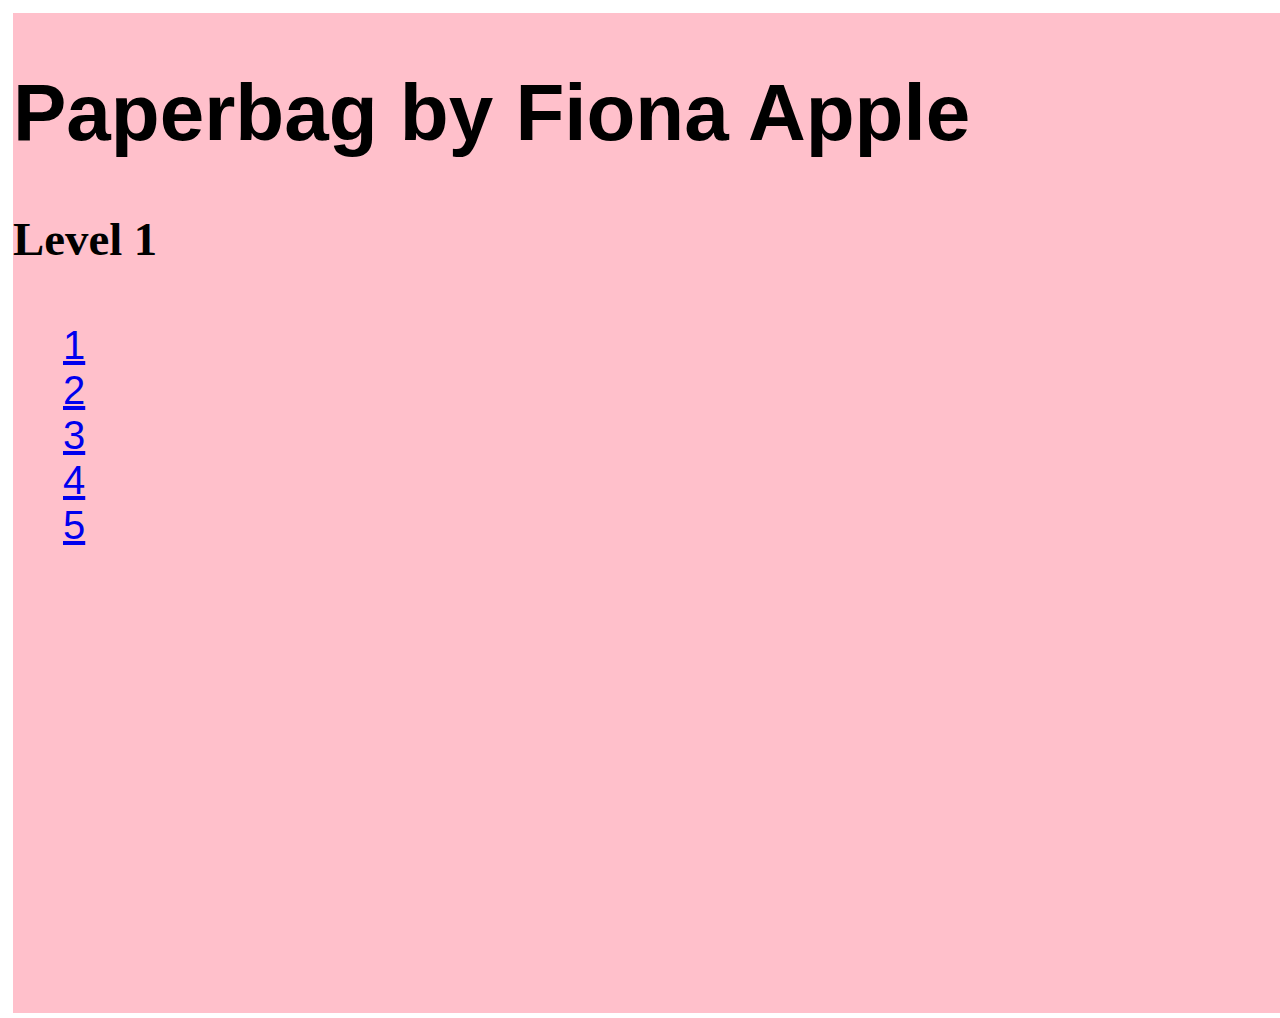
<file: index.html>
<!DOCTYPE html>
<html lang="en" dir="ltr">

<head>
  <meta charset="utf-8">
  <link rel="stylesheet" type="text/css" href="index.css">
  <title>Index File Page</title>
</head>

<body>
  <div class="design">

    <h1>Paperbag by Fiona Apple</h1>
    <h3 id="black">Level 1</h3>
    <div id="space">
      <a href="poetryone.html">1</a>
      <br>
      <a href="poetrytwo.html">2</a>
      <br>
      <a href="poetrythree.html">3</a>
      <br>
      <a href="poetryfour.html">4</a>
      <br>
      <a href="poetryfive.html">5</a>
    </div>
  </div>
</body>

</html>
</file>
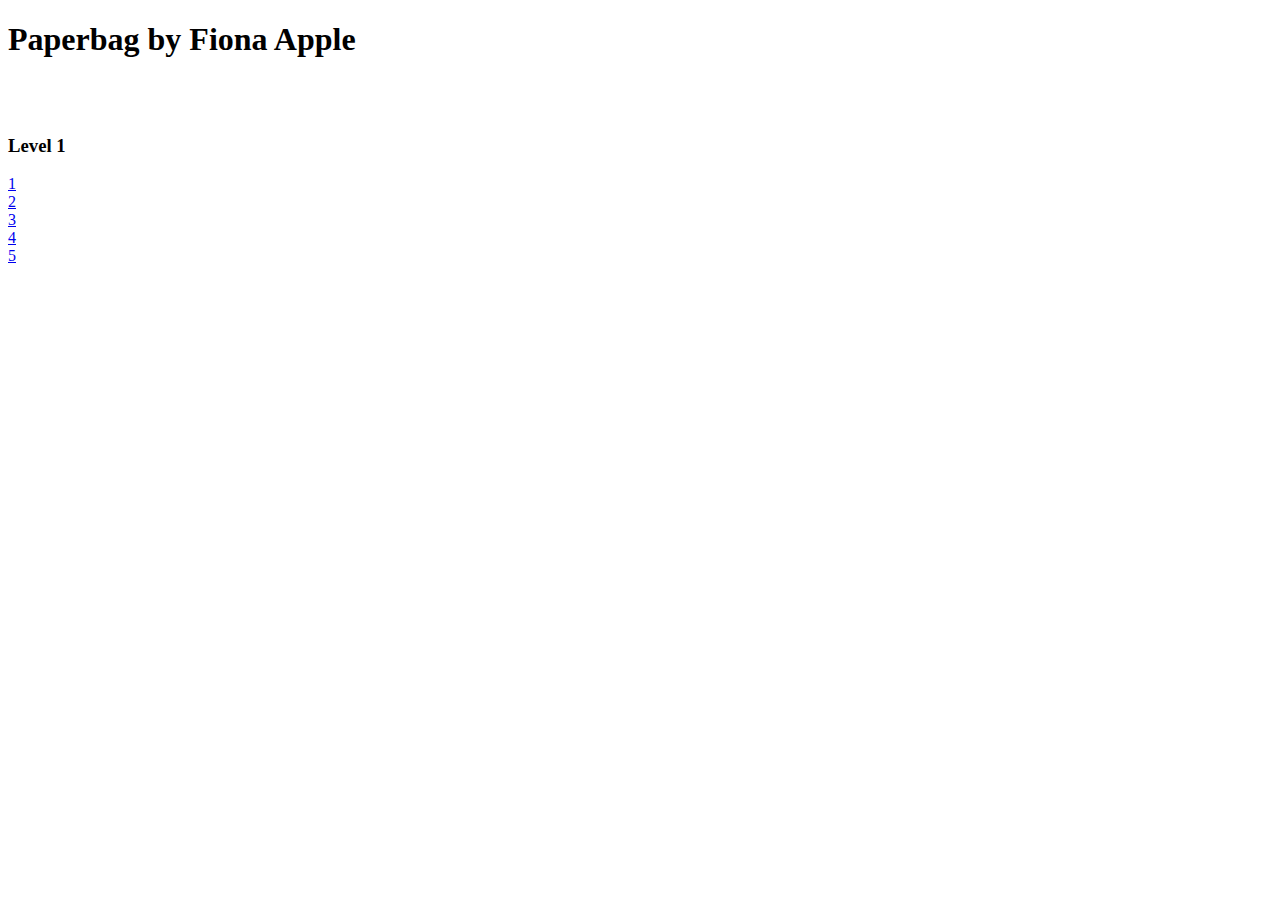
<file: indexfile.html>
<!DOCTYPE html>
<html lang="en" dir="ltr">
  <head>
    <meta charset="utf-8">
  
    <title>Index File Page</title>
  </head>
  <body class="design">
    <h1>Paperbag by Fiona Apple</h1>
    <br>
    <br>
    <h3>Level 1</h3>
    <p>
       <a href="poetryone.html">1</a>
      <br>
       <a href="poetrytwo.html">2</a>
      <br>
       <a href="poetrythree.html">3</a>
      <br>
       <a href="poetryfour.html">4</a>
      <br>
       <a href="poetryfive.html">5</a>

  </body>
</html>
</file>
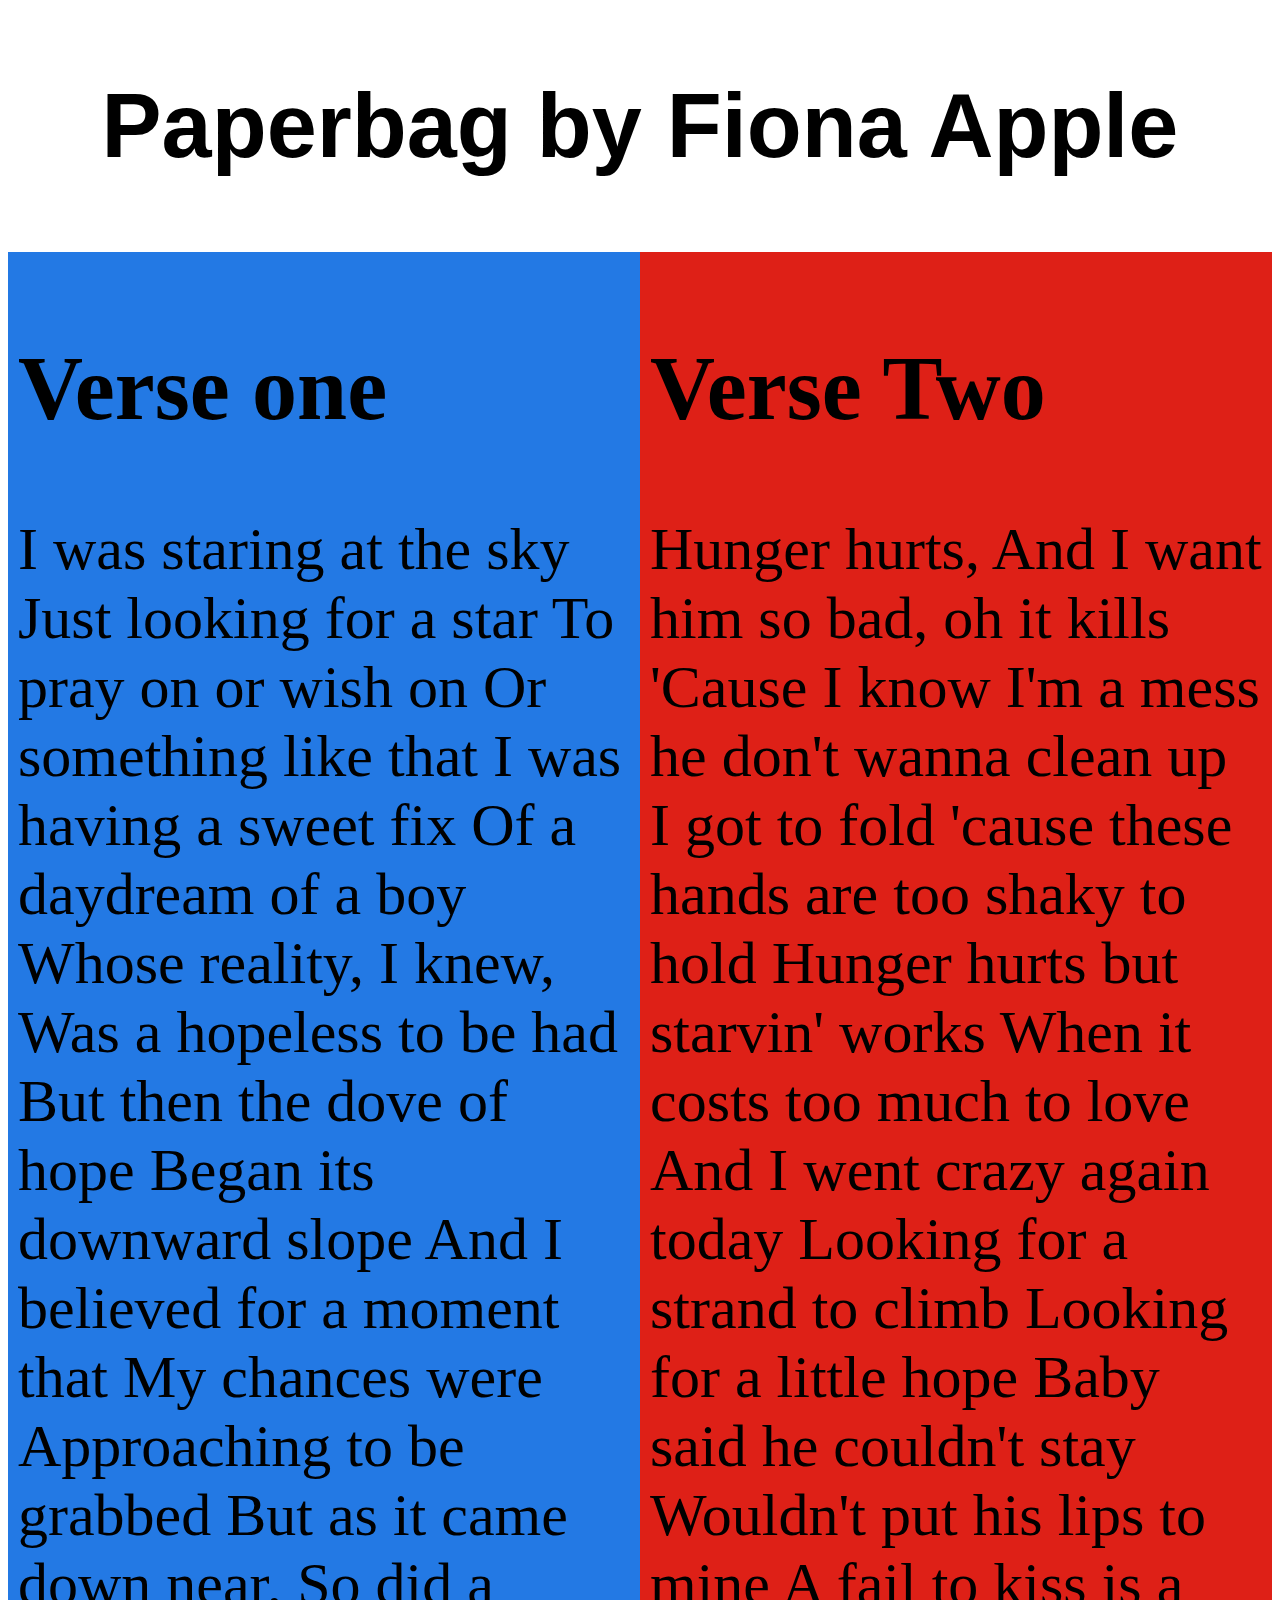
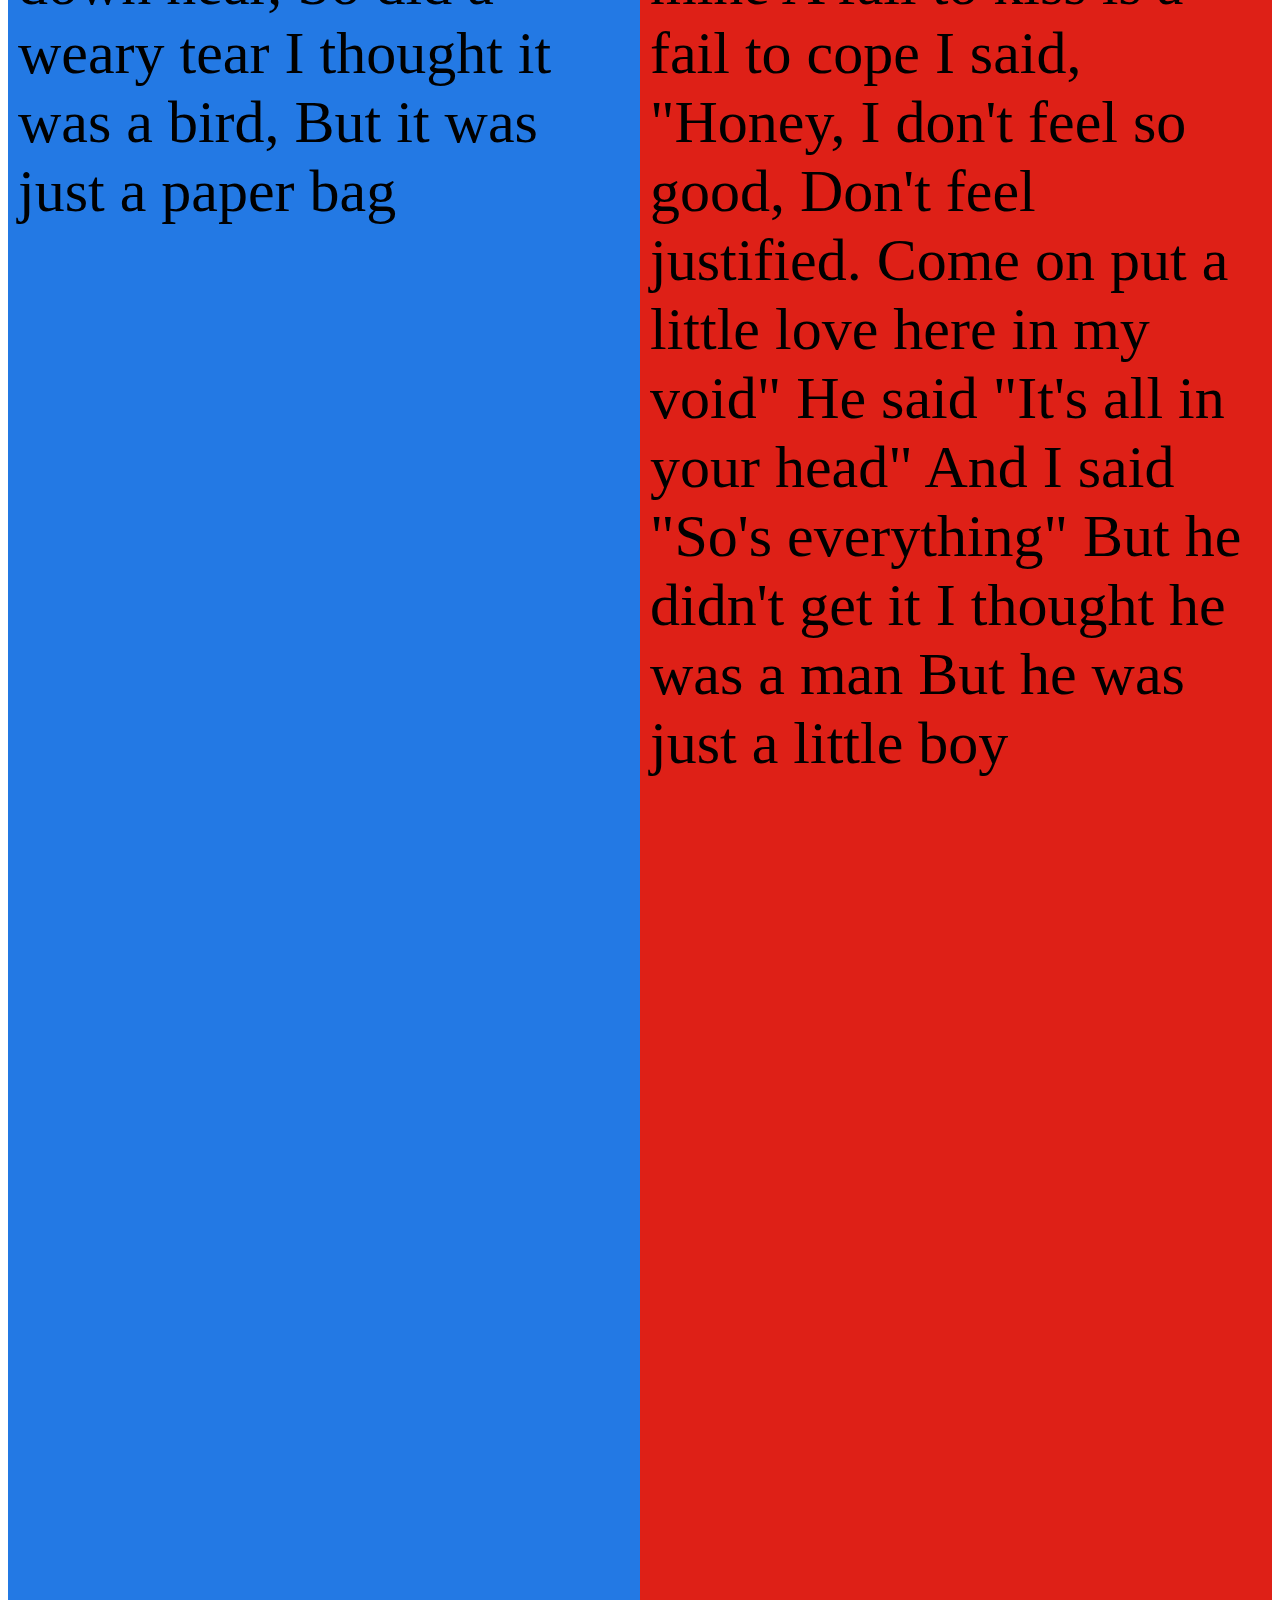
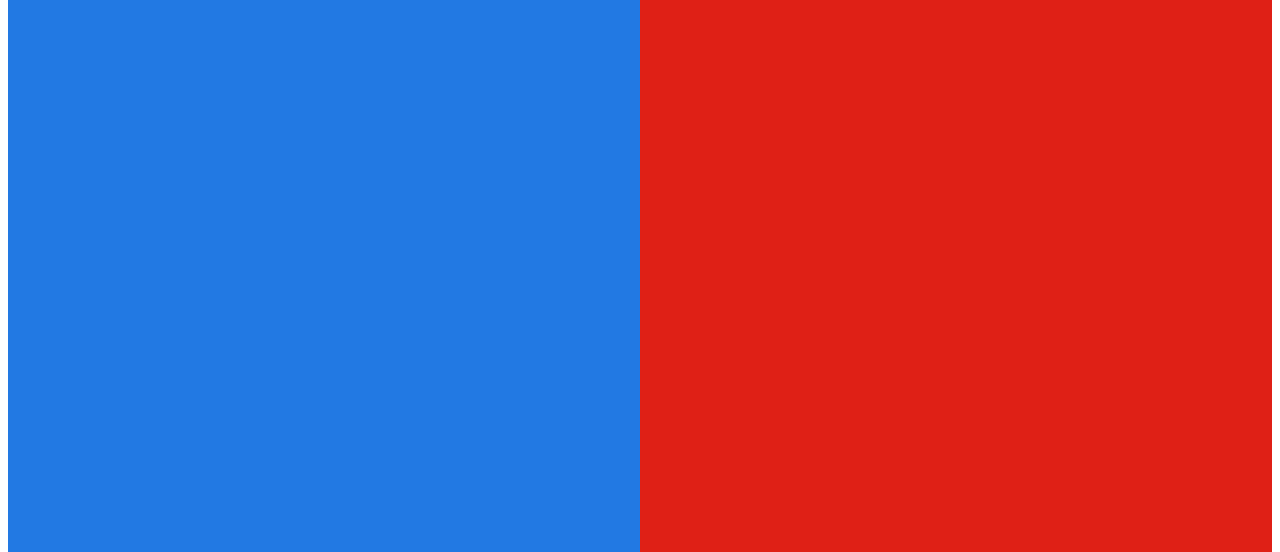
<file: poetryfive.html>
<!DOCTYPE html>
<html lang="en" dir="ltr">

<head>
  <meta charset="utf-8">
  <link rel="stylesheet" type="text/css" href="versionfive.css">
  <title>poetry five</title>
</head>

</head>
<body>

<h2 id="change">Paperbag by Fiona Apple</h2>

<div class="row">
  <div class="column">
    <h2>Verse one</h2>
    <p>  I was staring at the sky
  Just looking for a star
  To pray on or wish on
  Or something like that
  I was having a sweet fix
  Of a daydream of a boy
  Whose reality, I knew,
  Was a hopeless to be had
  But then the dove of hope
  Began its downward slope
  And I believed for a moment that
  My chances were
  Approaching to be grabbed
  But as it came down near,
  So did a weary tear
  I thought it was a bird,
  But it was just a paper bag</p>
  </div>
  <div class="column" id='hue'>
    <h2>Verse Two</h2>
    <p>Hunger hurts,
  And I want him so bad, oh it kills
  'Cause I know I'm a mess he don't wanna clean up
  I got to fold 'cause these hands are too shaky to hold
  Hunger hurts but starvin' works
  When it costs too much to love
  And I went crazy again today
  Looking for a strand to climb
  Looking for a little hope
  Baby said he couldn't stay
  Wouldn't put his lips to mine
  A fail to kiss is a fail to cope
  I said, "Honey, I don't feel so good,
  Don't feel justified.
  Come on put a little love here in my void"
  He said "It's all in your head"
  And I said "So's everything"
  But he didn't get it
  I thought he was a man
  But he was just a little boy</p>
  </div>
</div>

</body>
</html>
</file>
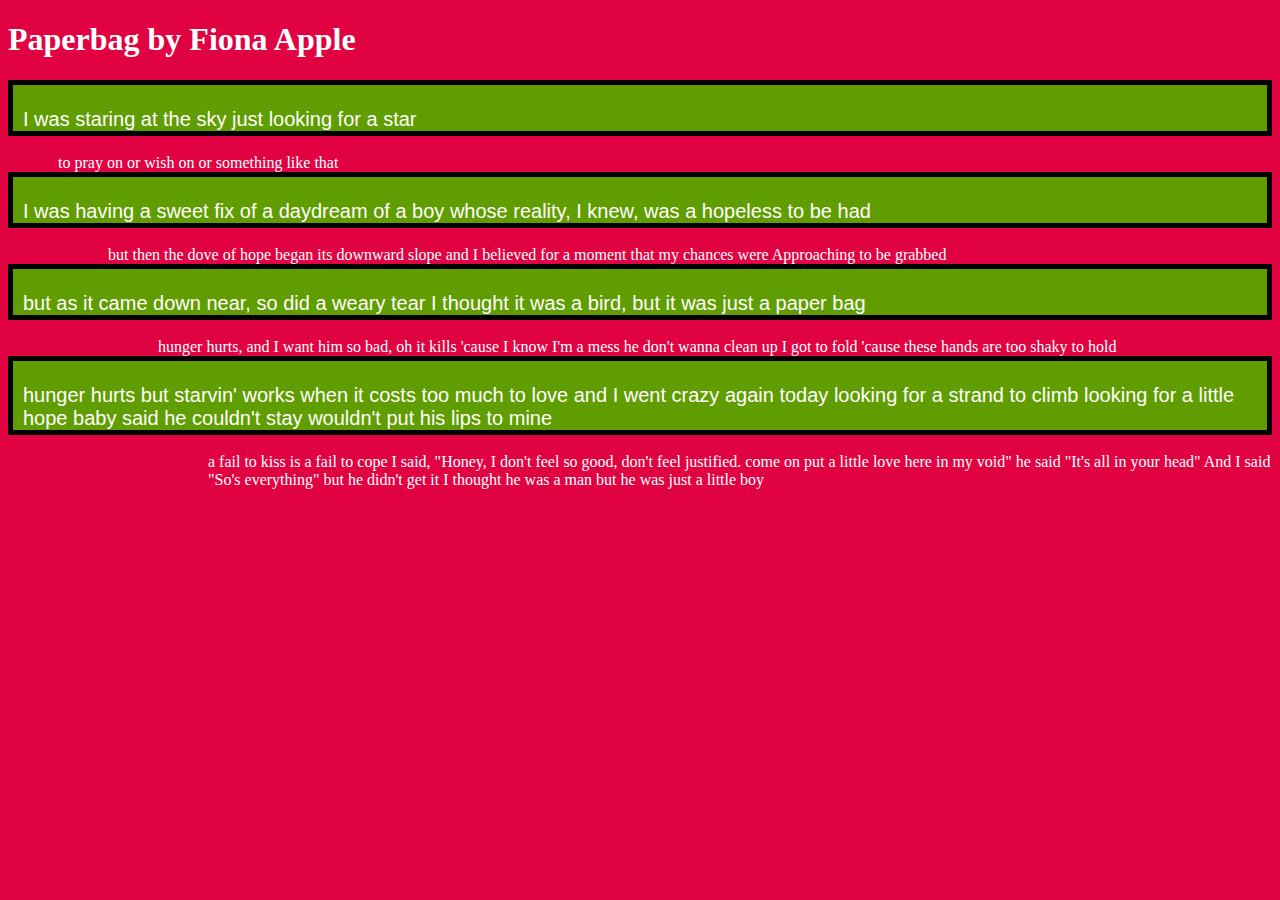
<file: poetryfour.html>
<!DOCTYPE html>
<html lang="en" dir="ltr">

<head>
  <meta charset="utf-8">
  <link rel="stylesheet" type="text/css" href="versionfour.css">
  <title>poetry four</title>
</head>

<body>
  <p>
  <h1>Paperbag by Fiona Apple</h1>
  </p>

  <p>
  <div class="change">
    <br>
  I was staring at the sky
  just looking for a star
    </br>
  </div>

  <div id="shift">
    <br>
  to pray on or wish on
  or something like that
    </br>
  </div>

  <div class="change">
    <br>
  I was having a sweet fix
  of a daydream of a boy
  whose reality, I knew,
  was a hopeless to be had
    </br>
  </div>

  <div id="secondshift">
    <br>
  but then the dove of hope
  began its downward slope
  and I believed for a moment that
  my chances were
  Approaching to be grabbed
    </br>
  </div>

  <div class="change">
    <br>
  but as it came down near,
  so did a weary tear
  I thought it was a bird,
  but it was just a paper bag
    </br>
  </div>

  <div id="thirdshift">
    <br>
  hunger hurts,
  and I want him so bad, oh it kills
  'cause I know I'm a mess he don't wanna clean up
  I got to fold 'cause these hands are too shaky to hold
    </br>
  </div>

  <div class="change">
    <br>
  hunger hurts but starvin' works
  when it costs too much to love
  and I went crazy again today
  looking for a strand to climb
  looking for a little hope
  baby said he couldn't stay
  wouldn't put his lips to mine
    </br>
  </div>

  <div id="fourthshift">
    <br>
  a fail to kiss is a fail to cope
  I said, "Honey, I don't feel so good,
  don't feel justified.
  come on put a little love here in my void"
  he said "It's all in your head"
  And I said "So's everything"
  but he didn't get it
  I thought he was a man
  but he was just a little boy
    </br>
  </div>

  </p>

</body>

</html>
</file>
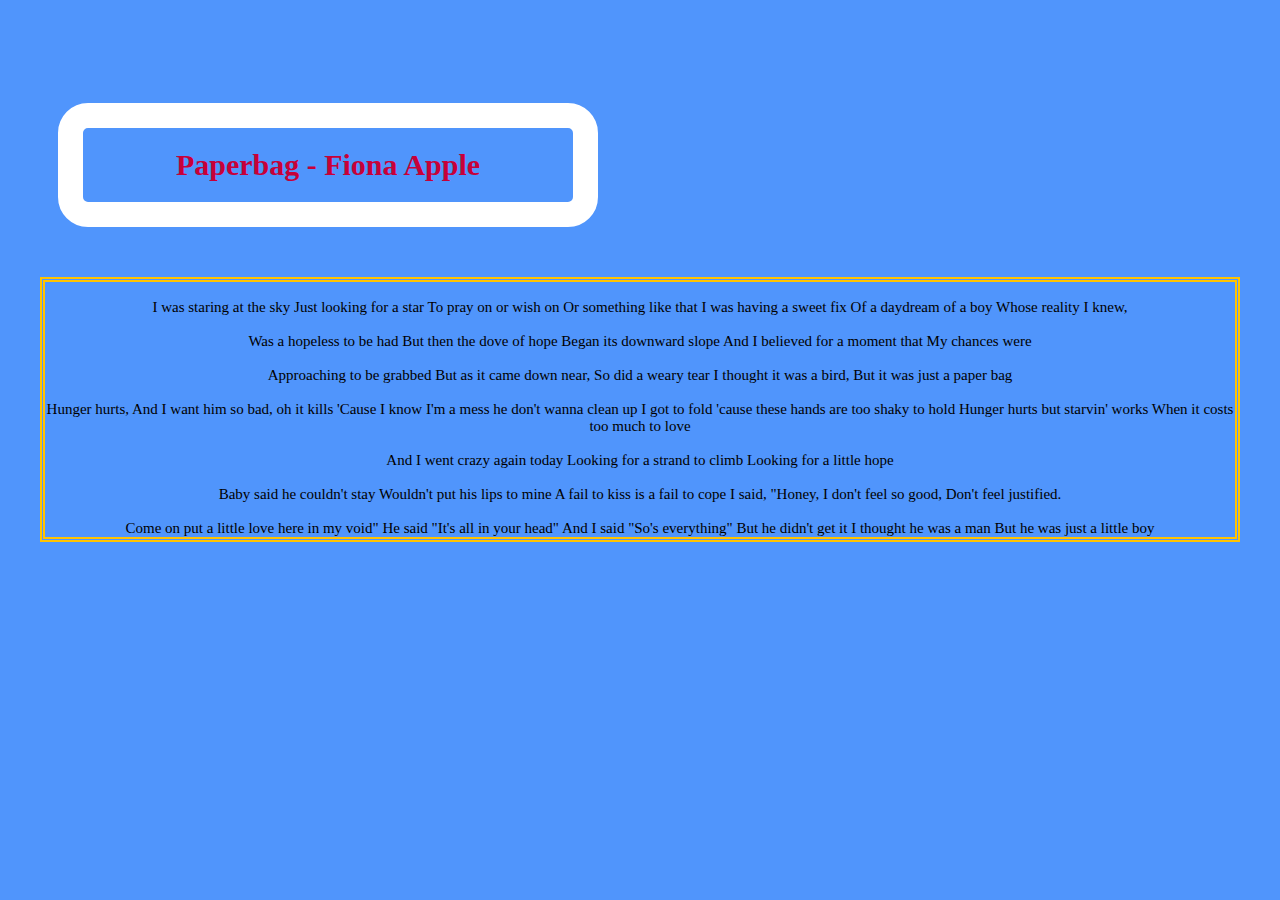
<file: poetrythree.html>
<!DOCTYPE html>
<html lang="en" dir="ltr">

  <head>
    <meta charset="utf-8">
    <link rel="stylesheet" type="text/css" href="versionthree.css">
    <title>poetry three</title>
  </head>

  <body>
    <p><h1 id="design">Paperbag - Fiona Apple</h1></p>
 <p class ="define">
<br>I was staring at the sky
Just looking for a star
To pray on or wish on
Or something like that
I was having a sweet fix
Of a daydream of a boy
Whose reality I knew,
</br>
<br>
Was a hopeless to be had
But then the dove of hope
Began its downward slope
And I believed for a moment that
My chances were
</br>
<br>
Approaching to be grabbed
But as it came down near,
So did a weary tear
I thought it was a bird,
But it was just a paper bag
</br>
<br>
Hunger hurts, And I want him so bad, oh it kills
'Cause I know I'm a mess he don't wanna clean up
I got to fold 'cause these hands are too shaky to hold
Hunger hurts but starvin' works
When it costs too much to love
</br>
<br>
And I went crazy again today
Looking for a strand to climb
Looking for a little hope
</br>
<br>
Baby said he couldn't stay
Wouldn't put his lips to mine
A fail to kiss is a fail to cope
I said, "Honey, I don't feel so good,
Don't feel justified.
</br>
<br>
Come on put a little love here in my void"
He said "It's all in your head"
And I said "So's everything"
But he didn't get it
I thought he was a man
But he was just a little boy
</br>

</p>
  </body>
</html>
</file>
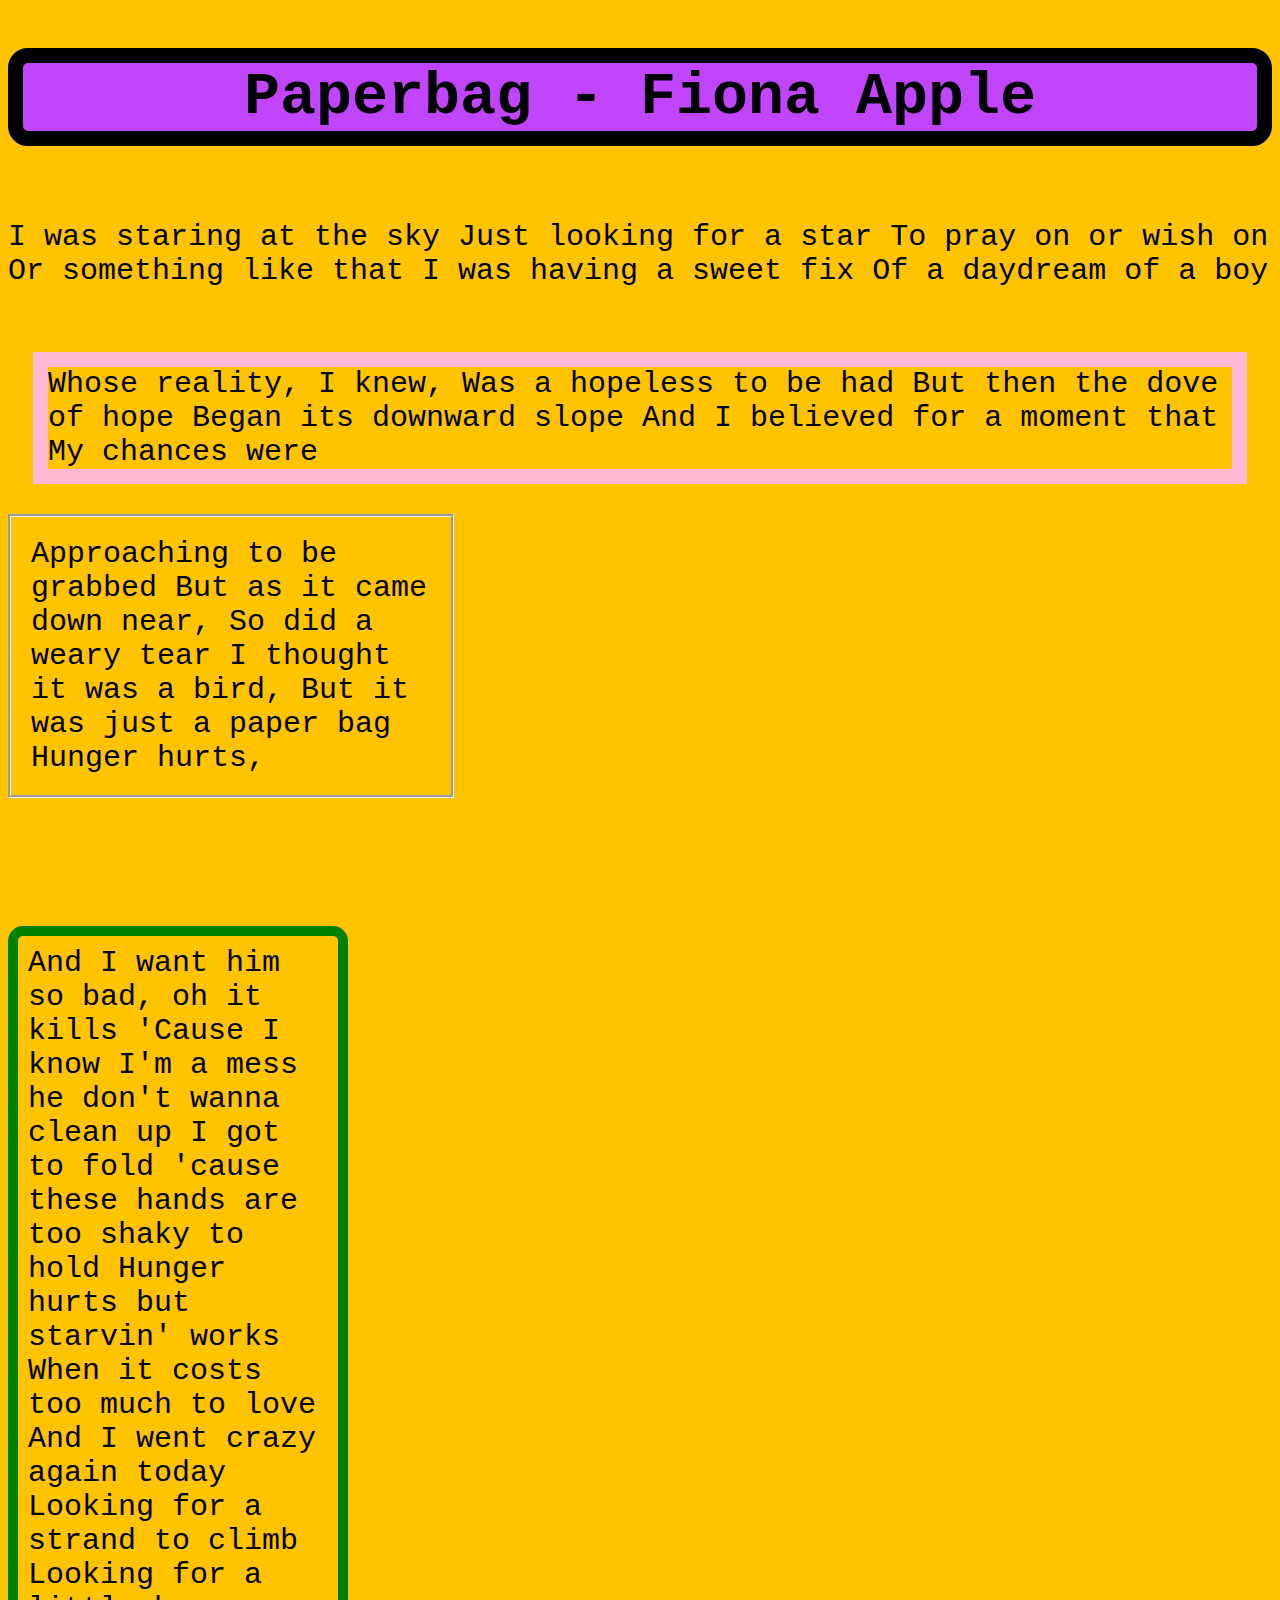
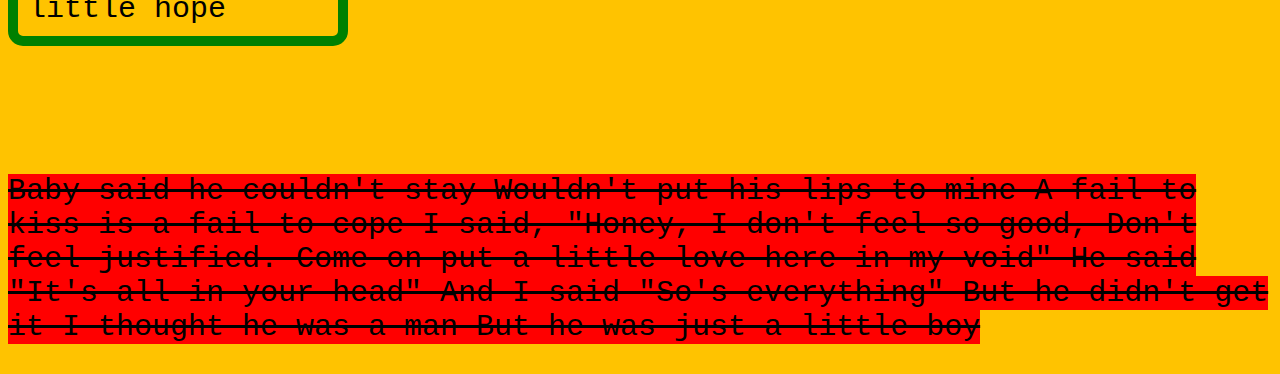
<file: poetrytwo.html>
<!DOCTYPE html>
<html lang="en" dir="ltr">

<head>
  <meta charset="utf-8">
  <link rel="stylesheet" type="text/css" href="versiontwo.css">
  <title>poetry two</title>
</head>

  <body>
    <p><h1 class ="tight">Paperbag - Fiona Apple</h1></p>
 <p>
<br>I was staring at the sky
Just looking for a star
To pray on or wish on
Or something like that
I was having a sweet fix
Of a daydream of a boy
</br>
<br>
<p class ="define">
Whose reality, I knew,
Was a hopeless to be had
But then the dove of hope
Began its downward slope
And I believed for a moment that
My chances were
</p>
<p class ="groove">
Approaching to be grabbed
But as it came down near,
So did a weary tear
I thought it was a bird,
But it was just a paper bag
Hunger hurts,
</p>
</br>
<br>
<p id= "box">
And I want him so bad, oh it kills
'Cause I know I'm a mess he don't wanna clean up
I got to fold 'cause these hands are too shaky to hold
Hunger hurts but starvin' works
When it costs too much to love
And I went crazy again today
Looking for a strand to climb
Looking for a little hope
</p>
</br>
<br>
<p>
<s id= "red">Baby said he couldn't stay
Wouldn't put his lips to mine
A fail to kiss is a fail to cope
I said, "Honey, I don't feel so good,
Don't feel justified.
Come on put a little love here in my void"
He said "It's all in your head"
And I said "So's everything"
But he didn't get it
I thought he was a man
But he was just a little boy</br></s></p>

  </body>
</html>
</file>
<file: index.css>
.design{
  position: absolute;
  background-color: pink;
  border: solid white 5px;
  height: 1000px;
  width: 7000px;
  font-family: arial;
  font-size: 40px;
}


#black{
  font-family: arial black;
}

#space{
  margin-left: 50px;
  padding-top: 10px;
  bottom: auto;

}
</file>
<file: versionfive.css>
body{
  font-size: 60px;
  margin-top: 20px;
}

*{
  box-sizing: border-box;
}

.column {
  background-color: #2379E4;
  float: left;
  width: 50%;
  padding: 10px;
  height: 3500px;
}

.row:after {
  display: table;
  clear: both;
}

#hue{
  background-color: #DE2017;
  font-family: arial black;
}
#change{
  text-align: center;
  font-family: Helvetica;
  position: static;

}
</file>
<file: versionfour.css>
body{
  position:static;
  background-color: #E10242;
  color: white;
}

.change{
  background-color: #609D00;
  font-family: helvetica;
  font-size: 20px;
  border: 5px solid black;
  padding-left: 10px;

}

#shift{
  margin-left: 50px;
  
}

#secondshift{
  margin-left: 100px;
}

#thirdshift{
  margin-left: 150px;
}

#fourthshift{
  margin-left: 200px;
}
</file>
<file: versionthree.css>
body {
  position: absolute;
  top: 45px;
  background-color: #5095FC;
  font-family: arial black;
  font-size: 15px;
}
#design{
  color: #C70039;
}
h1 {
  text-align: center;
  border: 25px solid white;
  border-radius: 30px;
  margin: 50px;
  padding: 20px;
  width: 450px;
}


p.define {
  text-align: center;
  margin: 32px;
  border: 5px solid #FFC300;
  border-style: double;
}
</file>
<file: versiontwo.css>
body {
  position: absolute;
  background-color: #FFC300;
  font-family: courier;
  font-size: 30px;
}

#red {
  background-color: red;
}

h1.tight {
  text-align: center;
  border: 15px solid black;
  border-radius: 20px;
  background-color: #c145ff;
  bottom: 25px;
  right: 0px;
}

#box {
  border: 10px solid green;
  border-radius: 15px;
  padding: 10px;
  width: 300px;
}

p.define {
  margin: 25px;
  border: 15px solid #ffb8d2;
}

p.groove {
  border-style: groove;
  padding: 20px;
  width: 400px;
}
</file>
